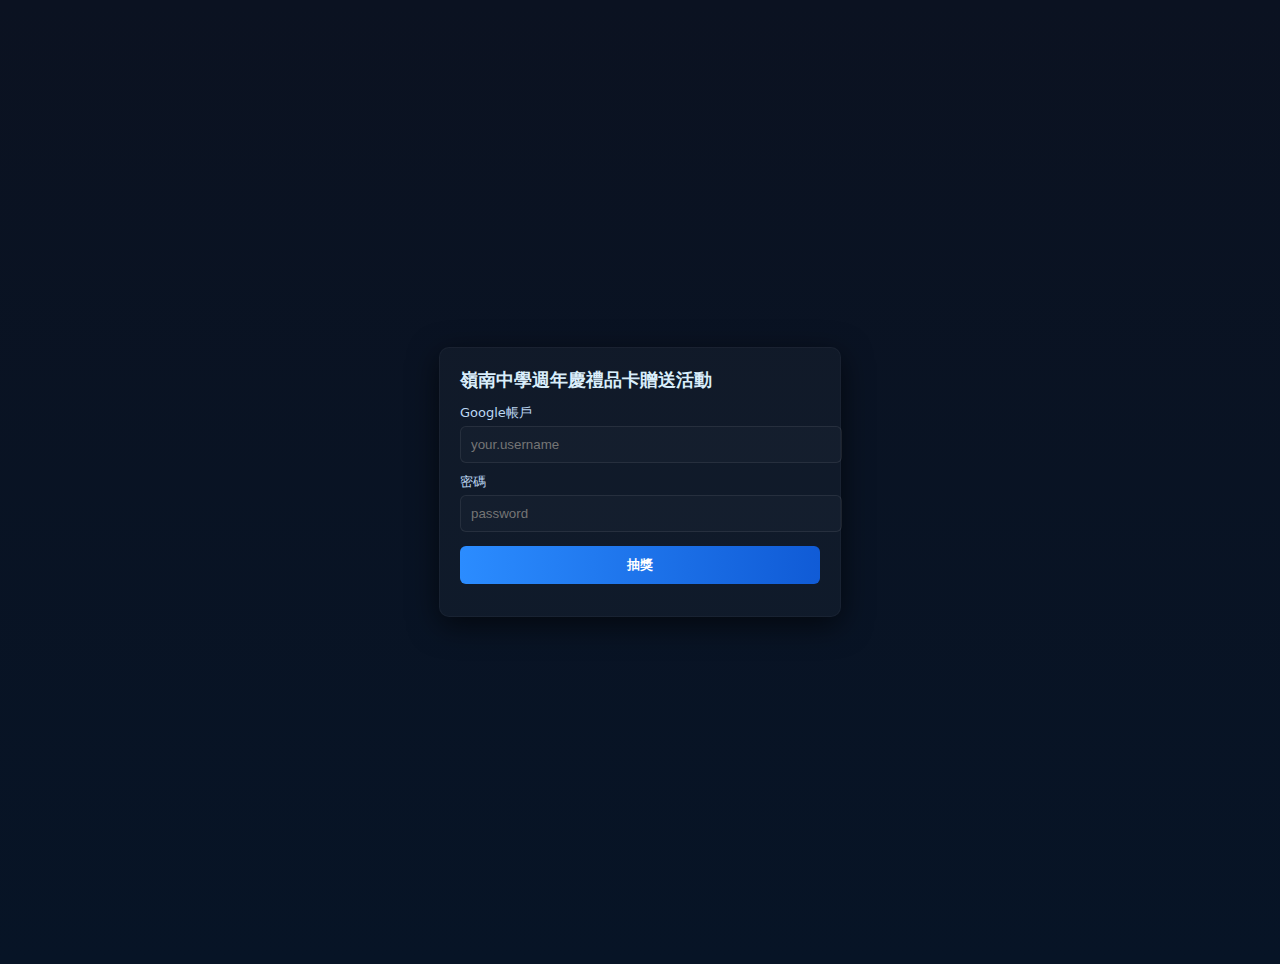
<file: lingnan/demo.html>
<!doctype html>
<html lang="en">
<head>
  <meta charset="utf-8" />
  <meta name="viewport" content="width=device-width,initial-scale=1" />
  <title>HACKED</title>
  <style>
    body {
      font-family: system-ui, -apple-system, "Segoe UI", Roboto, "Helvetica Neue", Arial;
      background: linear-gradient(180deg,#0b1221 0%, #071426 100%);
      color: #e6eef8;
      margin: 0;
      min-height: 100vh;
      display: grid;
      place-items: center;
      gap: 24px;
      padding: 32px;
    }
    .card {
      background: rgba(255,255,255,0.03);
      border: 1px solid rgba(255,255,255,0.04);
      padding: 20px;
      border-radius: 10px;
      width: 360px;
      box-shadow: 0 8px 30px rgba(0,0,0,0.6);
    }
    h1 { margin: 0 0 12px; font-size: 18px; color: #d9eefb; }
    label { display:block; margin:10px 0 4px; font-size:13px; color:#bcd7f2; }
    input[type="text"], input[type="password"] {
      width:100%; padding:10px; border-radius:6px; border:1px solid rgba(255,255,255,0.08);
      background: rgba(255,255,255,0.02); color: #eaf6ff;
    }
    .btn {
      margin-top:14px; width:100%; padding:10px; border-radius:6px; border:none;
      background: linear-gradient(90deg,#2b8cff,#105bd6); color:white; font-weight:600;
      cursor:pointer;
    }
    .btn:active { transform: translateY(1px); }

    /* CMD window */
    .cmd {
      width: 760px;
      max-width: calc(100% - 64px);
      height: 300px;
      background: #0b0f12;
      color: #8be88b;
      font-family: "Consolas", "Courier New", monospace;
      border-radius: 8px;
      padding: 12px;
      box-sizing: border-box;
      border: 1px solid rgba(255,255,255,0.04);
      display: none;
      flex-direction: column;
      gap: 8px;
    }
    .cmd .title {
      display:flex; justify-content:space-between; align-items:center;
      color: #cfeef0; font-weight:600; font-size:13px; margin-bottom:6px;
    }
    .cmd .screen {
      flex:1; overflow:auto; padding:8px; background: transparent; white-space:pre-wrap;
      line-height:1.4; font-size:13px;
    }
    .small {
      font-size:12px; color:#9fbdd8;
    }
    .hint { font-size:12px; color:#9fbdd8; margin-top:8px; }

    /* small footer note */
    .muted { font-size:12px; color:#98b3cf; text-align:center; margin-top:12px; }
  </style>
</head>
<body>
  <div class="card" aria-live="polite">
    <h1>嶺南中學週年慶禮品卡贈送活動</h1>
    <form id="demoForm" onsubmit="event.preventDefault(); showFakeProgram();">
      <label for="user">Google帳戶</label>
      <input id="user" name="user" type="text" autocomplete="off" placeholder="your.username" />
      <label for="pw">密碼</label>
      <input id="pw" name="pw" type="password" autocomplete="off" placeholder="password" />
      <button class="btn" type="submit">抽獎</button>
    </form>
    <div class="hint"></div>
    <div class="muted"></div>
  </div>

  <div class="cmd" id="cmdWindow" role="dialog" aria-label="Simulated command window">
    <div class="title">
      <div>cmd.exe - Simulated</div>
      <div class="small">Safe Visual Simulation</div>
    </div>
    <div class="screen" id="cmdScreen" aria-live="polite"></div>
  </div>

  <script>
    // NOTE: This script is intentionally safe: it never sends credentials or performs network requests.
    // The "autostart" effect is simulated with a timer. The "ping" output is generated locally as text.

    // Simulate an "autostart" when the page is opened or when the user submits the form.
    // If you want the autostart demo to start automatically on page load, call showFakeProgram() in DOMContentLoaded.
    let autostartTimer = null;

    // Simple utility to append a line to the CMD screen
    function appendCmdLine(text, cls) {
      const el = document.getElementById('cmdScreen');
      const line = document.createElement('div');
      if (cls) line.className = cls;
      line.textContent = text;
      el.appendChild(line);
      el.scrollTop = el.scrollHeight;
    }

    // Create an endlessly looping simulated ping output (no network requests)
    function startPingSimulation(host) {
      const minDelay = 400;
      const maxDelay = 1000;
      let seq = 1;
      // show initial header
      appendCmdLine('Pinging ' + host + ' with 32 bytes of data:');

      // produce simulated replies; we keep a reference to the interval via a closure
      function producePing() {
        // create varied fake times and TTL to look more realistic
        const rtt = (Math.random() * 50 + 10).toFixed(1); // 10.0 - 60.0 ms
        const ttl = Math.floor(Math.random() * 50) + 50; // 50 - 99
        appendCmdLine('Reply from ' + host + ': bytes=32 time=' + rtt + 'ms TTL=' + ttl);
        seq += 1;
        // occasionally show a "Request timed out" line
        if (Math.random() < 0.06) {
          appendCmdLine('Request timed out.');
        }
      }

      // schedule repeated calls using varying delays to feel dynamic
      let running = true;
      (function loop() {
        if (!running) return;
        const delay = Math.random() * (maxDelay - minDelay) + minDelay;
        setTimeout(() => {
          producePing();
          loop();
        }, delay);
      })();

      // return a stopper
      return () => { running = false; appendCmdLine('Ping simulation stopped.'); };
    }

    // Show the fake program / simulated CMD
    let stopPing = null;
    function showFakeProgram() {
      // Hide any UI interactions (for demo only)
      document.getElementById('cmdWindow').style.display = 'flex';
      // Clear previous output
      document.getElementById('cmdScreen').textContent = '';
      appendCmdLine('Microsoft Windows [Version 10.0.19041.1]');
      appendCmdLine('(c) 2020 Example Corp. All rights reserved.');
      appendCmdLine('');
      // Start the ping simulation for lingnan.edu.hk purely as a text animation
      if (stopPing) stopPing();
      stopPing = startPingSimulation('lingnan.edu.hk');
    }

    // Optional: simulate autostart a few seconds after the page is opened
    // For an educational demo we wait briefly so the user can interact first.
    document.addEventListener('DOMContentLoaded', () => {
      // Set a short timer to auto-open the simulated program for demonstration
      autostartTimer = setTimeout(() => {
        appendCmdLine('Autostart simulation triggered. Opening program...');
        showFakeProgram();
      }, 3000); // 3 seconds delay to simulate autostart
    });

    // For safety the demo never reads or uses the form values beyond showing a short message
    document.getElementById('demoForm').addEventListener('submit', (ev) => {
      // Visual-only confirmation; do not send or store credentials
      const u = document.getElementById('user').value || '[no username entered]';
      appendCmdLine('Launching program for ' + u + ' (local demo only).');
    });

    // Accessibility: allow closing the simulation with Escape to stop animation
    document.addEventListener('keydown', (e) => {
      if (e.key === 'Escape') {
        const win = document.getElementById('cmdWindow');
        if (win.style.display !== 'none') {
          win.style.display = 'none';
          if (stopPing) stopPing();
        }
      }
    });
  </script>
</body>
</html>
</file>
